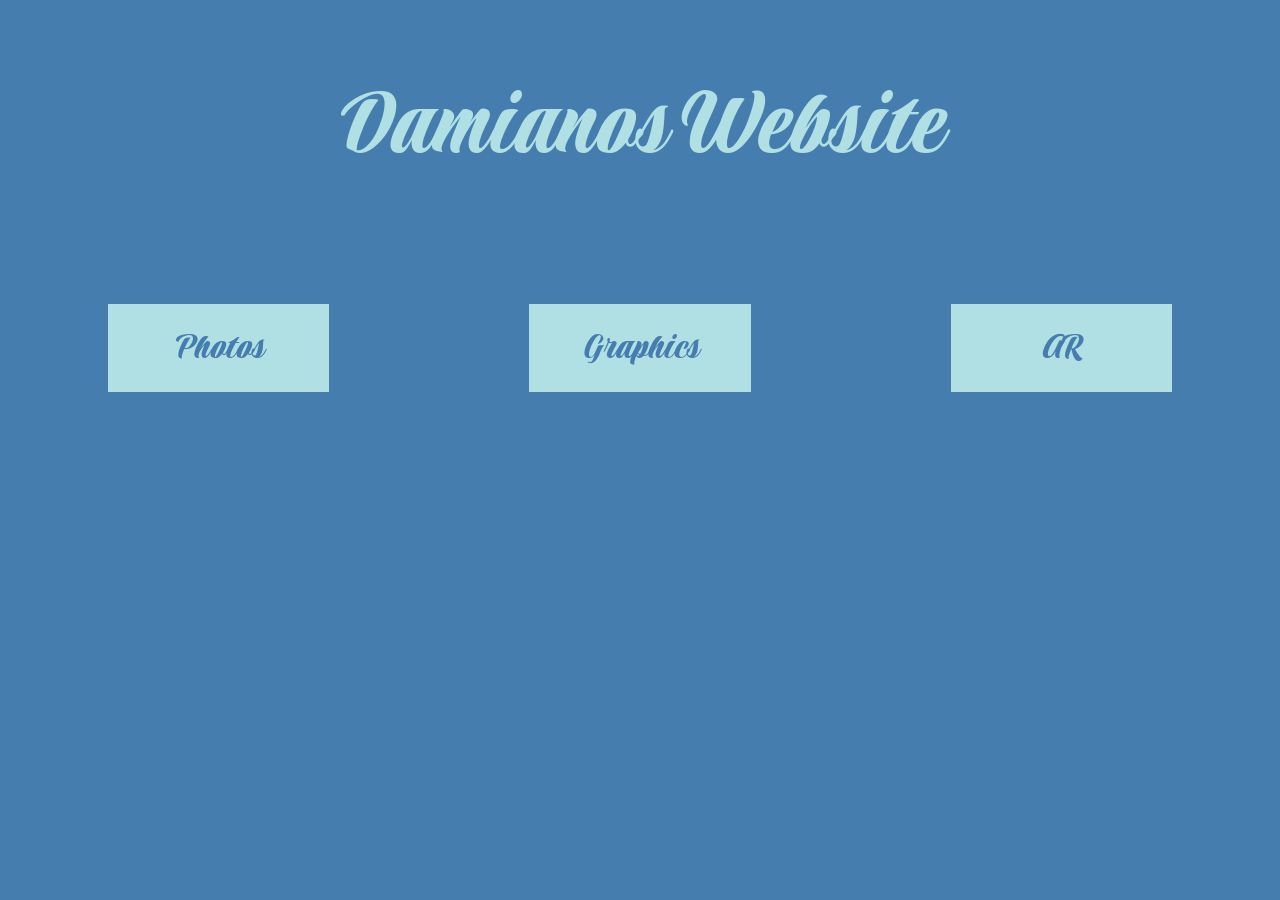
<file: index.html>
<!DOCTYPE html>
<html lang="en">

<head>
    <meta charset="UTF-8">
    <meta name="viewport" content="width=device-width, initial-scale=1.0">
    <title>Damianos Website</title>
    <link rel="stylesheet" href="./style.css">
</head>

<body>


    <div>
        <h1> Damianos Website </h1>
    </div>



    <div id="work">
        <a class="w" href="./photos.html"> Photos </a>
        <a class="w" href="./graphics.html"> Graphics </a>
        <a class="w" href="././3d/index.html"> AR </a>
    </div>

</body>

</html>
</file>
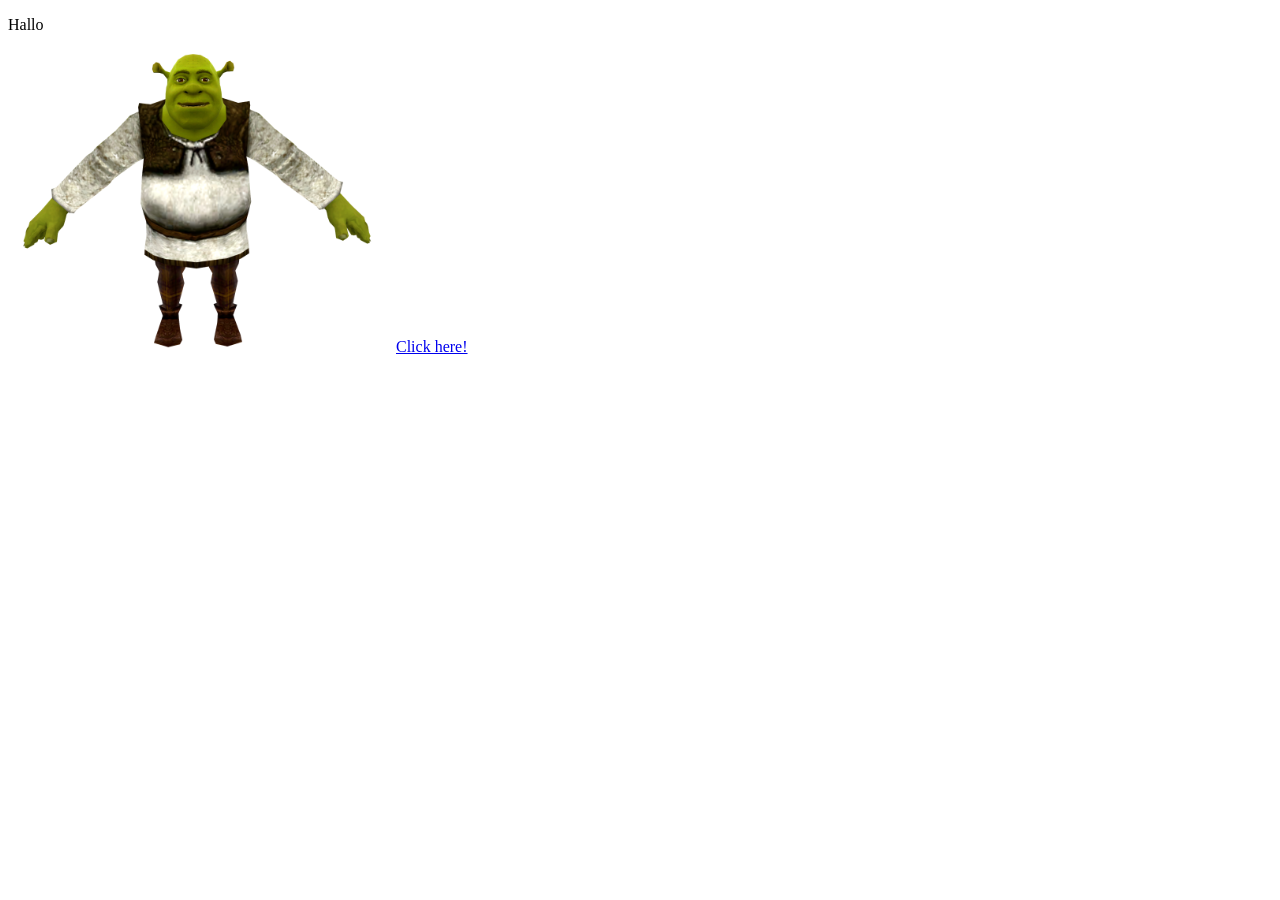
<file: ar.html>
<!DOCTYPE html>
<html lang="en">
<head>
    <meta charset="UTF-8">
    <meta name="viewport" content="width=device-width, initial-scale=1.0">
    <link rel="stylesheet" href="ar.css">
    <title>AR</title>
</head>
<body>
    <p> Hallo</p>
    <img id="shrek" src="shrekpng.png" alt="">
    <script src="soundscript.js"></script>
        <a href="./3d/index.html"> Click here! </a>

</body>
</html>
</file>
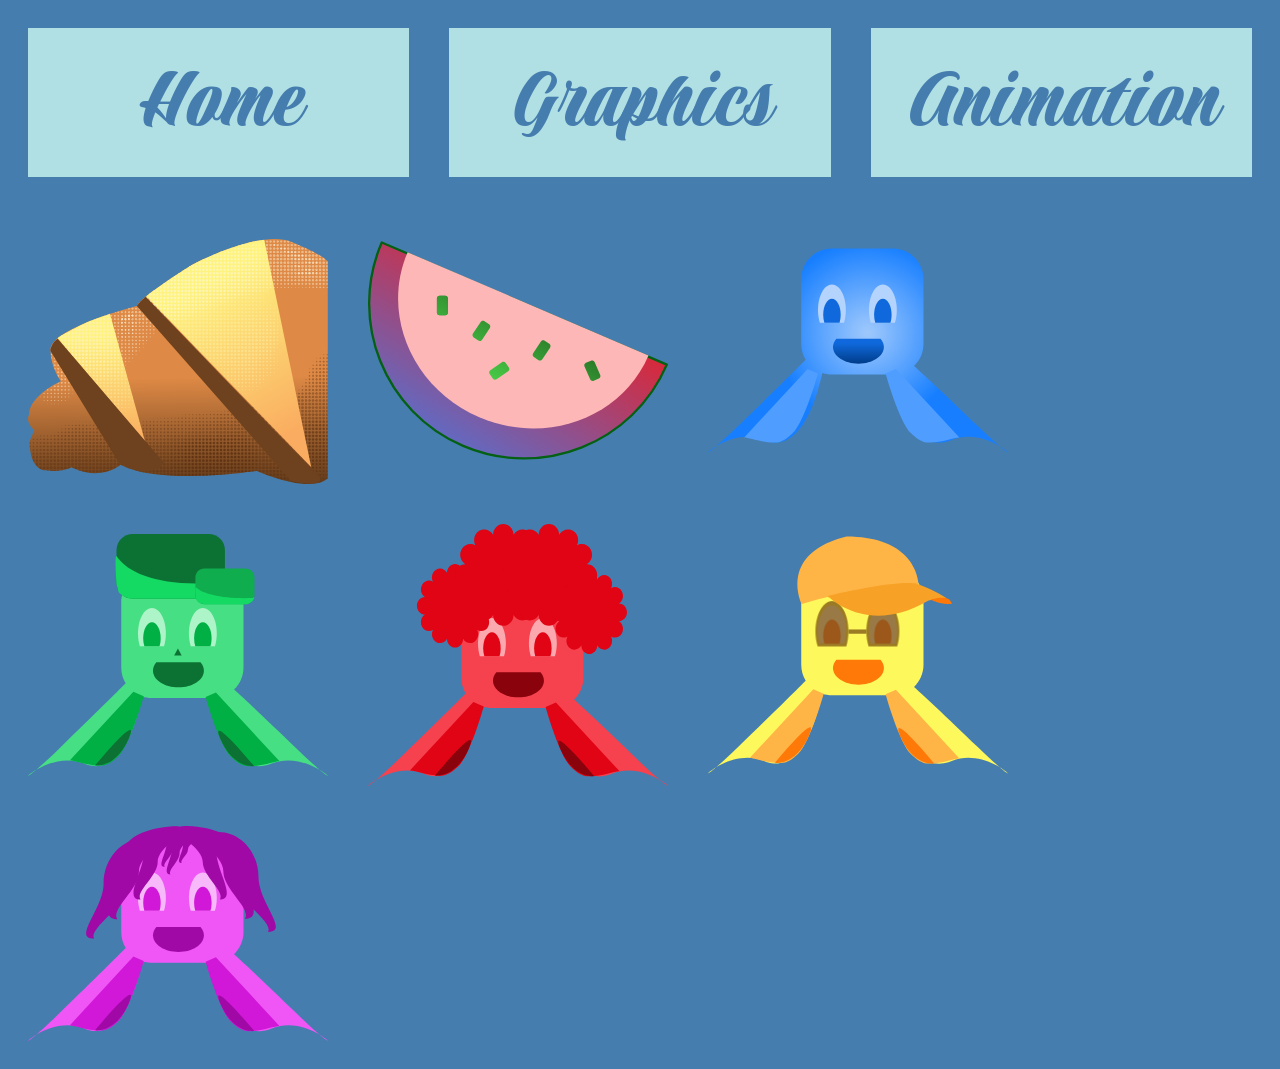
<file: graphics.html>
<!DOCTYPE html>
<html lang="en">

<head>
    <meta charset="UTF-8">
    <meta name="viewport" content="width=device-width, initial-scale=1.0">
    <title>Damianos Website</title>
    <link rel="stylesheet" href="./graphics.css">
</head>

<body>

    <div id="text">
        <a class="ele" href="./index.html">Home</a>
        <p class="ele"> Graphics </p>
        <a class="ele" href="./animation_page/animation2.html"> Animation </a>
    </div>

    <div class="container">
        <img src="./images/graphics/Breze.svg">
        <img src="./images/graphics/Wassermelone.svg">
        <img src="./images/graphics/Blauer Fisch.svg">
        <img src="./images/graphics/Grüner Fisch.svg">
        <img src="./images/graphics/Roter Fisch.svg">
        <img src="./images/graphics/gelber fisch.svg">
        <img src="./images/graphics/lila fisch.svg">





    </div>
</body>

</html>
</file>
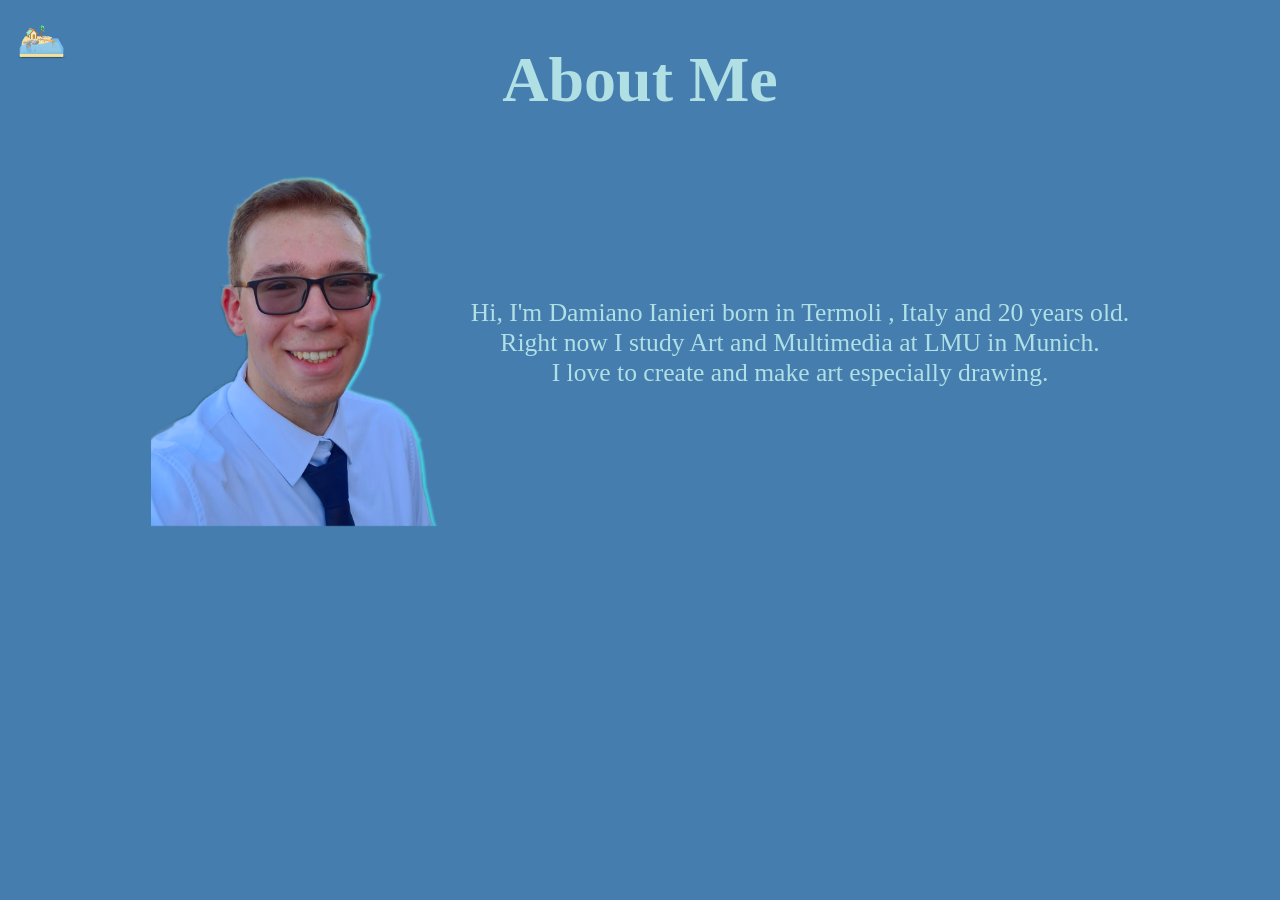
<file: 3d/aboutme.html>
<!DOCTYPE html>
<html lang="en">

<head>
    <meta charset="UTF-8">
    <meta name="viewport" content="width=device-width, initial-scale=1.0">
    <title>Document</title>
    <style>
        body {
            background-color: rgb(69, 125, 174);
            ;
        }

        h1 {
            font-size: 5vw;
            color: rgb(176, 224, 228);
            position: relative;
            text-align: center;
        }

        .container {
            display: flex;
            flex-direction: row;
            position: relative;
            width: 100%;
            justify-content: center;
            align-items: center;

        }

        #pb {
            position: relative;
            width: 25vw;
        }

        .container p {
            color: rgb(176, 224, 228);
            font-size: 2vw;
            text-align: center;

        }

        #home {
            width: 5vw;
            position: fixed;
            top: 10px;
            left: 10px;
        }

        a {
            text-decoration: none;
            color: inherit;
        }
    </style>
</head>

<body>
    <h1> About Me </h1>
    <div class="container">
        <img id="pb" src="damipb.png">
        <p> Hi, I'm Damiano Ianieri born in <a
                href="https://www.google.com/maps/place/86039+Termoli,+Campobasso,+Italien/@41.9868188,14.9743141,14z/data=!3m1!4b1!4m6!3m5!1s0x1330ccfc4eb830b9:0xa08f43c8552dd18!8m2!3d41.9990857!4d14.9903791!16zL20vMDNfcDNf?entry=ttu&g_ep=EgoyMDI2MDcyMS4wIKXMDSoASAFQAw%3D%3D">
                Termoli </a>, Italy and 20 years old. <br>
            Right now I study Art and Multimedia at LMU in Munich. <br>
            I love to create and make art especially drawing.
        </p>
    </div>

    <div>
        <a href="./index.html">
            <img id="home" src="./3dbeach.png">
        </a>
    </div>
</body>

</html>
</file>
<file: style.css>
body {
    background-color: rgb(69, 125, 174);
    cursor: url(./images/gesicht.png), auto;

}



h1 {
    font-family: Praise;
    text-align: center;
    font-size: 100px;
    font-weight: lighter;
    color: rgb(176, 224, 228);
}

@font-face {
    font-family: Praise;
    src: url(./fonts/Praise-Regular.ttf);
}


a {
    color: rgb(69, 125, 174);
    text-decoration: none;
}

#work {
    display: flex;
    flex-direction: row;
}

.w {
    width: 50vw;
    background-color: rgb(176, 224, 228);
    text-align: center;
    margin-left: 100px;
    margin-right: 100px;
    margin-top: 50px;
    margin-bottom: 50px;
    padding-top: 20px;
    padding-left: 20px;
    padding-bottom: 20px;
    padding-right: 20px;
    font-size: 40px;
    font-family: Praise;
}
</file>
<file: ar.css>
#shrek{
    width: 30vw;
}
</file>
<file: graphics.css>
body {
    background-color: rgb(69, 125, 174);
    cursor: url(./images/gesicht.png), auto;

}



#text {
    display: flex;
    flex-direction: row;
}

.ele {
    width: 50vw;
    background-color: rgb(176, 224, 228);
    text-align: center;
    margin: 20px;
    padding: 20px;
    font-size: 90px;
    font-family: Praise;
    color: rgb(69, 125, 174);
    text-decoration: none;

}


.container {
    display: flex;
    flex-wrap: wrap;
    /* justify-content: center; ??? */


}


img {
    width: 300px;
    margin: 20px;
}

img:hover {
    transform: scale(1.1);
}


/* transiton:background-color */

/*@media (orientation: potrait) {

#hahn{

width: 100vw;

}



cursor:url(./),auto



*/

@font-face {
    font-family: Praise;
    src: url(./fonts/Praise-Regular.ttf);
}
</file>
